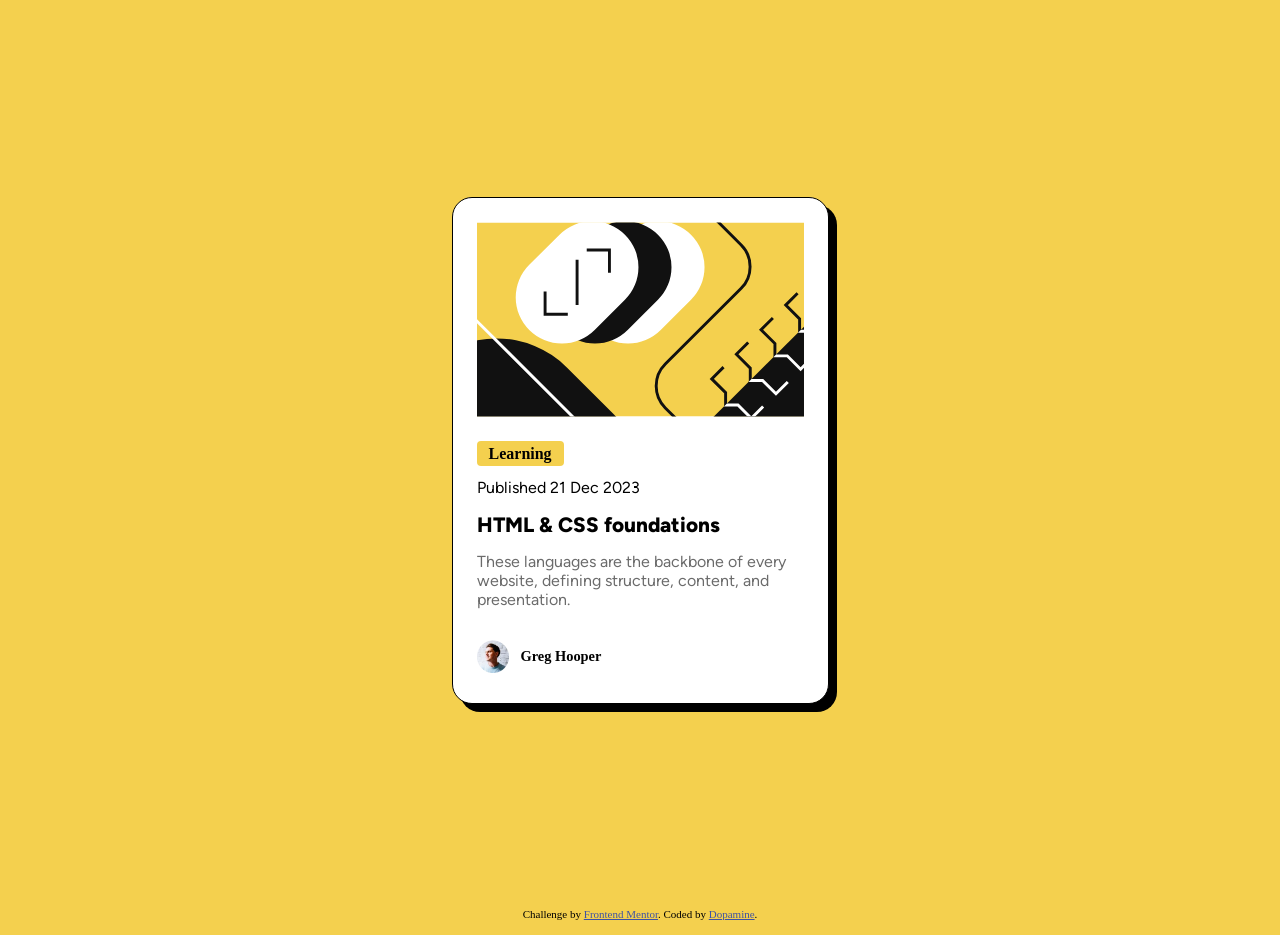
<file: index.html>
<!DOCTYPE html>
<html lang="en">
<head>
  <meta charset="UTF-8">
  <meta name="viewport" content="width=device-width, initial-scale=1.0"> <!-- displays site properly based on user's device -->
  
  <link rel=""
  <link rel="icon" type="image/png" sizes="32x32" href="./assets/images/favicon-32x32.png">
  <link rel="stylesheet" href="./assets/style.css">
  
  <title>Frontend Mentor | Blog preview card</title>

  <!-- Feel free to remove these styles or customise in your own stylesheet 👍 -->
  <style>
    .attribution { font-size: 11px; text-align: center;  }
    .attribution a { color: hsl(228, 45%, 44%); }
  </style>
</head>
<body>
  <div class="container">
    <!-- <div class="card black"></div> -->
    <div class="card">
      
        <img id="yellow" src="./assets/images/illustration-article.svg">
        <div class="main">
          <div>
            <div id="Learning">
              Learning
            </div>
          </div>
          <div id="time">
            Published 21 Dec 2023
          </div>
          <div id="title">
            HTML & CSS foundations
          </div>
          <div id="content">
            These languages are the backbone of every website, defining structure, content, and presentation.
          </div>
        </div>
          <div class="author">
            <img id="author" src="./assets/images/image-avatar.webp"> <p id="name">Greg Hooper</p>
          </div>
    </div>
    
    
    </div>
  </div>
  <div class="attribution">
    Challenge by <a href="https://www.frontendmentor.io?ref=challenge" target="_blank">Frontend Mentor</a>. 
    Coded by <a href="#">Dopamine</a>.
</div>
</body>
</html>
</file>
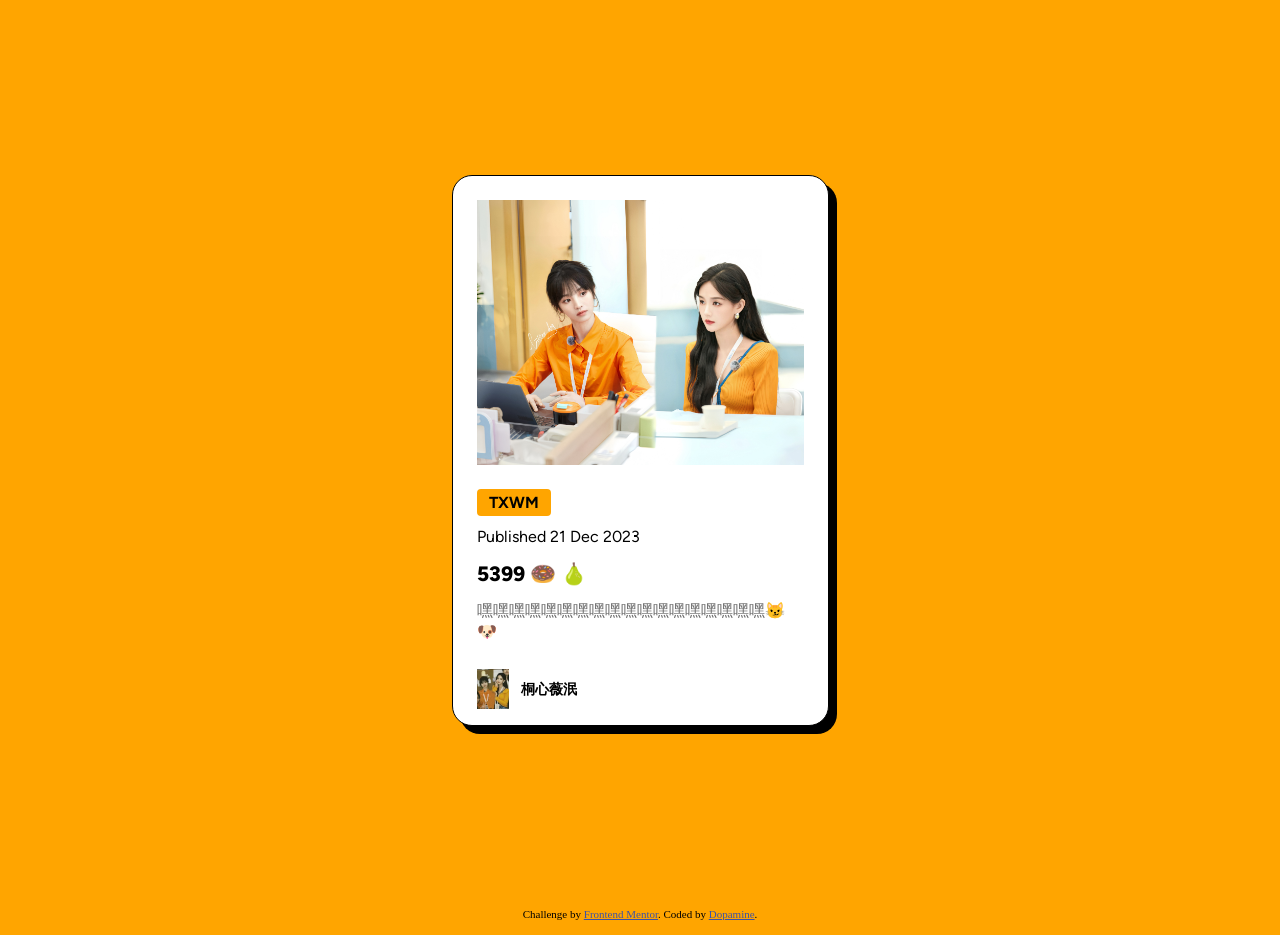
<file: txwm1/index.html>
<!DOCTYPE html>
<html lang="en">
<head>
  <meta charset="UTF-8">
  <meta name="viewport" content="width=device-width, initial-scale=1.0"> <!-- displays site properly based on user's device -->
  
  <link rel=""
  <link rel="icon" type="image/png" href="./design/tworange.png">
  <link rel="stylesheet" href="./assets/style.css">
  
  <title>Frontend Mentor | Blog preview card</title>

  <!-- Feel free to remove these styles or customise in your own stylesheet 👍 -->
  <style>
    .attribution { font-size: 11px; text-align: center;  }
    .attribution a { color: hsl(228, 45%, 44%); }
  </style>
</head>
<body>
  <div class="container">
    <!-- <div class="card black"></div> -->
    <div class="card">
        <img id="yellow" src="./design/orangetw.png">
        <div class="main">
          <div>
            <div id="Learning">
              TXWM
            </div>
          </div>
          <div id="time">
            Published 21 Dec 2023
          </div>
          <div id="title">
            5399 🍩
            🍐
          </div>
          <div id="content">
            嘿嘿嘿嘿嘿嘿嘿嘿嘿嘿嘿嘿嘿嘿嘿嘿嘿嘿😼🐶
          </div>
        </div>
        <div class="author">
            <img id="author" src="./design/tworange.png"> <p id="name">桐心薇泯</p>
        </div>
    </div>
  </div>
  <div class="attribution">
    Challenge by <a href="https://www.frontendmentor.io?ref=challenge" target="_blank">Frontend Mentor</a>. 
    Coded by <a href="#">Dopamine</a>.
</div>
</body>
</html>
</file>
<file: assets/style.css>
@font-face {
    font-family: 'Figtree';
    src: url(./fonts/Figtree-VariableFont_wght.ttf) format('truetype');
    font-weight: 300 900;
    font-style: normal;
}
@font-face {
    font-family: 'Figtree';
    src: url(./fonts/Figtree-Italic-VariableFont_wght.ttf) format('truetype');
    font-weight: 300 900;
    font-style: italic;
}
@font-face {
    font-family: 'Figtree';
    src: url(./fonts/static/Figtree-Medium.ttf) format('truetype');
    font-weight: 500;
    font-style: normal;
}
body{
    background-color: hsl(47, 88%, 63%);
}

.container{
    width: 100%;
    min-height: 100vh;
    box-sizing: border-box;
    padding: 0 16px;
    margin: 0 auto;
    display: flex;
    flex-direction: column;
    flex-wrap: nowrap;
    align-items: center;
    justify-content: center;
}
.card{
    background-color: white;
    border-radius: 20px;
    max-width: 327px;
    max-height: 501px;
    padding: 24px;
    border: 1px solid black;
    box-shadow: 8px 8px 0px rgba(0, 0, 0, 1); 
}
@media (min-width: 375px) {
    .container{
        max-width: 90%;
    }
    
}
@media (min-width: 1440px) {
    .container{
        max-width: 1400px;
        padding: 0;
    }
    .card{
        width: 384px;
        height: 522px;
    }
}

#yellow{
    width: 100%;
    height: auto;
}
.main{
    margin: 24px 0;
    gap: 20px
}
#Learning{
    display: inline;
    background-color: hsl(47, 88%, 63%);
    padding: 4px 12px;
    border-radius: 4px;
    font-weight: bolder;
}
div{
    margin-bottom: 15px;
}
#time,#title,#content{
    font-family: 'Figtree', sans-serif;
}
#title{
    font-weight: 800;
    font-size: 1.3em;
}
#title:hover{
    color: hsl(47, 88%, 63%);
    cursor: pointer;
}
#content{
    color: #6b6b6b;
}
.author{
    display: flex;
    align-items: center;
    margin-bottom: 0%;
}
#author{
    width: 32px;
    height: auto;
    margin-right: 12px;
}
#name{
    font-size: 0.9em;
    font-weight: bolder;
}
.black{
    background-color: black;
    position: absolute;
    left: 36%;
    top: 21%;
}
</file>
<file: txwm1/assets/style.css>
@font-face {
    font-family: 'Figtree';
    src: url(./fonts/Figtree-VariableFont_wght.ttf) format('truetype');
    font-weight: 300 900;
    font-style: normal;
}
@font-face {
    font-family: 'Figtree';
    src: url(./fonts/Figtree-Italic-VariableFont_wght.ttf) format('truetype');
    font-weight: 300 900;
    font-style: italic;
}
@font-face {
    font-family: 'Figtree';
    src: url(./fonts/static/Figtree-Medium.ttf) format('truetype');
    font-weight: 500;
    font-style: normal;
}
body{
    background-color: orange;
}

.container{
    width: 100%;
    min-height: 100vh;
    box-sizing: border-box;
    padding: 0 16px;
    margin: 0 auto;
    display: flex;
    flex-direction: column;
    flex-wrap: nowrap;
    align-items: center;
    justify-content: center;
}
.card{
    background-color: white;
    border-radius: 20px;
    max-width: 327px;
    max-height: 501px;
    padding: 24px;
    border: 1px solid black;
    box-shadow: 8px 8px 0px rgba(0, 0, 0, 1); 
}
@media (min-width: 375px) {
    .container{
        max-width: 90%;
    }
    
}
@media (min-width: 1440px) {
    .container{
        max-width: 1400px;
        padding: 0;
    }
    .card{
        width: 384px;
        height: 550px;
    }
}

#yellow{
    width: 100%;
    height: auto;
}
.main{
    margin: 24px 0;
    gap: 20px
}
#Learning{
    display: inline;
    background-color: orange;
    padding: 4px 12px;
    border-radius: 4px;
    font-weight: bolder;
}
div{
    margin-bottom: 15px;
}
#time,#title,#content,#Learning,#author{
    font-family: 'Figtree', sans-serif;
}
#title{
    font-weight: 800;
    font-size: 1.3em;
}
#title:hover{
    color: orange;
    cursor: pointer;
}
#content{
    color: #6b6b6b;
    margin-bottom: 0;
}
.author{
    display: flex;
    align-items: center;
    margin-bottom: 0%;
    position: relative;
    top: -3%
}
#author{
    width: 32px;
    height: auto;
    margin-right: 12px;
}
#name{
    font-size: 0.9em;
    font-weight: bolder;
}
.black{
    background-color: black;
    position: absolute;
    left: 36%;
    top: 21%;
}
</file>
